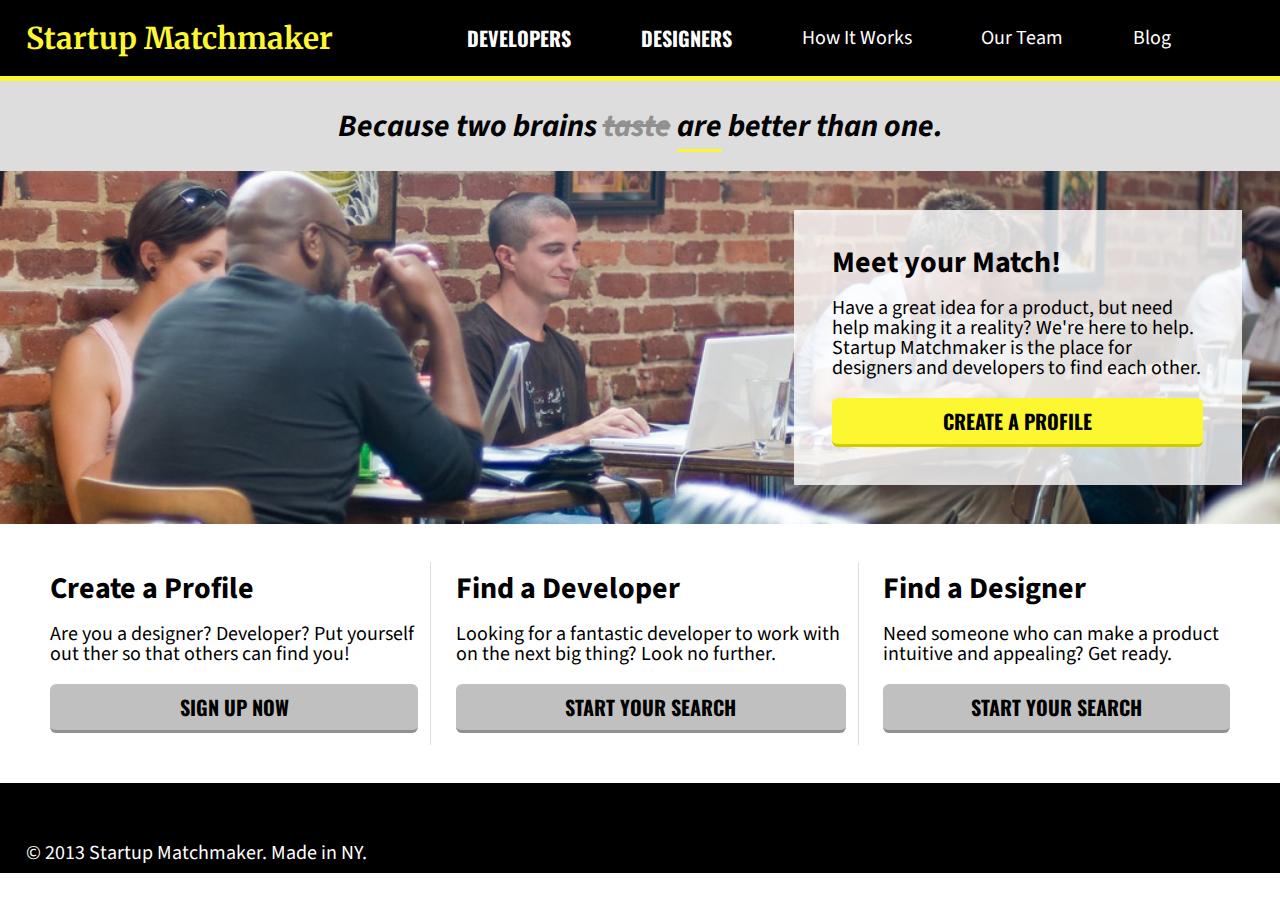
<file: index.html>
<!DOCTYPE html>
<html>
<head>
	<meta name="viewport" content="width=device-width, initial-scale=1">
	<link href="https://fonts.googleapis.com/css?family=Merriweather:400,700i|Oswald:700|Source+Sans+Pro:400,700" rel="stylesheet">
	<link rel="stylesheet" type="text/css" href="css/reset.css">
	<link rel="stylesheet" type="text/css" href="css/normalize.css">
	<link rel="stylesheet" type="text/css" href="css/style.css">
	<title>Startup Matchmaker</title>
</head>
<body>
	<header>
		<h1>Startup Matchmaker</h1>
		<nav>
			<a href="pages/developers.html" class="caps">DEVELOPERS</a>
			<a href="pages/designers.html"class="caps">DESIGNERS</a>
			<a href="pages/how-it-works.html">How It Works</a>
			<a href="pages/our-team.html">Our Team</a>
			<a href="pages/blog.html">Blog</a>
		</nav>
		<div class="hamburger">
			<div></div><div></div><div></div>
		</div>
	</header>
	<div class="tagline">
		<p>Because two brains <span class="strike">taste</span> <span class="underline">are</span> better than one.</p>
	</div>
	<div class="profile">
		<div class="profilebox">
			<h2>Meet your Match!</h2>
			<p><span class="hidetext">Have a great idea for a product, but need help making it a reality? We're here to help. </span>Startup Matchmaker is the place for designers and developers to find each other.</p>
			<form action="profile.txt" method="post">
				<input type="submit" name="button" value="CREATE A PROFILE"  class="submit">
			</form>
		</div>
	</div>
	<section>
		<div class="left">
			<h2>Create a Profile</h2>
			<p>Are you a designer? Developer? Put yourself out ther so that others can find you!</p>
			<form action="profile.txt" method="post">
				<input type="submit" name="button" value="SIGN UP NOW" class="submit grey">
			</form>
		</div>
		<div class="left">
			<h2>Find a Developer</h2>
			<p>Looking for a fantastic developer to work with on the next big thing? Look no further.</p>
			<form action="pages/developers.html" method="post">
				<input type="submit" name="button" value="START YOUR SEARCH" class="submit grey">
			</form>
		</div>
		<div>
			<h2>Find a Designer</h2>
			<p>Need someone who can make a product intuitive and appealing? Get ready.</p>
			<form action="pages/designers.html" method="post">
				<input type="submit" name="button" value="START YOUR SEARCH" class="submit grey">
			</form>
		</div>
	</section>
	<footer>
		<p>&copy; 2013 Startup Matchmaker. Made in NY.</p>
	</footer>
</body>
</html>
</file>
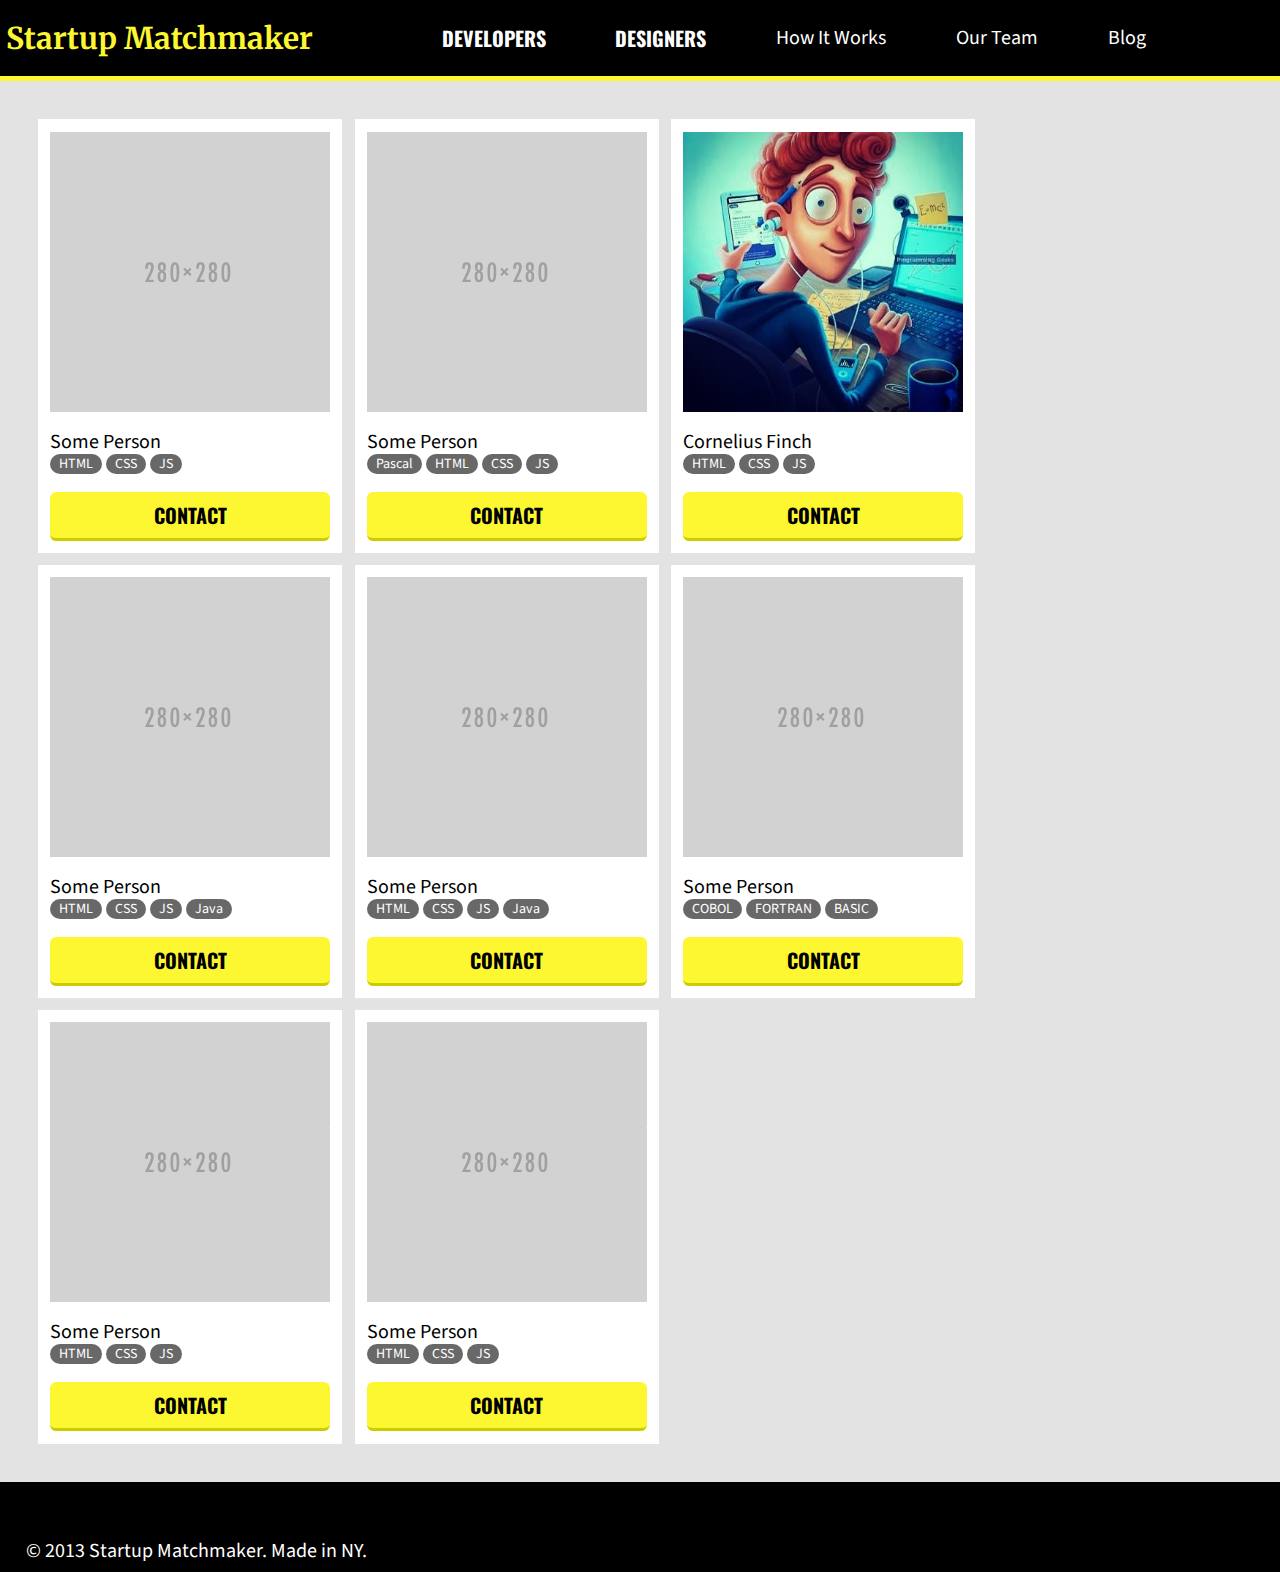
<file: pages/developers.html>
<!DOCTYPE html>
<html>
<head>
	<meta name="viewport" content="width=device-width, initial-scale=1">
	<link href="https://fonts.googleapis.com/css?family=Merriweather:400,700i|Oswald:700|Source+Sans+Pro:400,700" rel="stylesheet">
	<link rel="stylesheet" type="text/css" href="../css/reset.css">
	<link rel="stylesheet" type="text/css" href="../css/normalize.css">
	<link rel="stylesheet" type="text/css" href="../css/style.css">
	<title>Startup Matchmaker | Developers</title>
	<style>
		body {
			background: #e3e3e3;
		}
		section {
			flex-wrap: wrap;
			align-items: flex-start;
			justify-content: flex-start;
		}
	</style>
</head>
<body>
	<header>
		<a href="../index.html"><h1>Startup Matchmaker</h1></a>
		<nav>
			<a href="developers.html" class="caps">DEVELOPERS</a>
			<a href="designers.html"class="caps">DESIGNERS</a>
			<a href="how-it-works.html">How It Works</a>
			<a href="our-team.html">Our Team</a>
			<a href="blog.html">Blog</a>
		</nav>
		<div class="hamburger">
			<div></div> <div></div> <div></div>
		</div>
	</header>
	<section>
		<div>
			<div class="imagebox">
				<!-- image goes here -->
			</div>
			<p>Some Person<br>
				<span class="skill">HTML</span>
				<span class="skill">CSS</span>
				<span class="skill">JS</span>
			</p>
			<form action="../profile.txt" method="post">
				<input type="submit" name="button" value="CONTACT"  class="submit">
			</form>
		</div>
		<div>
			<div class="imagebox">
				<!-- image goes here -->
			</div>
			<p>Some Person<br>
				<span class="skill">Pascal</span>
				<span class="skill">HTML</span>
				<span class="skill">CSS</span>
				<span class="skill">JS</span>
			</p>
			<form action="../profile.txt" method="post">
				<input type="submit" name="button" value="CONTACT"  class="submit">
			</form>
		</div>
		<div>
			<div class="imagebox">
				<img title="One Happy Programmer" src="../images/cornelius_finch.jpg">
			</div>
			<p>Cornelius Finch<br>
				<span class="skill">HTML</span>
				<span class="skill">CSS</span>
				<span class="skill">JS</span>
			</p>
			<form action="../profile.txt" method="post">
				<input type="submit" name="button" value="CONTACT"  class="submit">
			</form>
		</div>
		<div>
			<div class="imagebox">
				<!-- image goes here -->
			</div>
			<p>Some Person<br>
				<span class="skill">HTML</span>
				<span class="skill">CSS</span>
				<span class="skill">JS</span>
				<span class="skill">Java</span>
			</p>
			<form action="../profile.txt" method="post">
				<input type="submit" name="button" value="CONTACT"  class="submit">
			</form>
		</div>
		<div>
			<div class="imagebox">
				<!-- image goes here -->
			</div>
			<p>Some Person<br>
				<span class="skill">HTML</span>
				<span class="skill">CSS</span>
				<span class="skill">JS</span>
				<span class="skill">Java</span>
			</p>
			<form action="../profile.txt" method="post">
				<input type="submit" name="button" value="CONTACT"  class="submit">
			</form>
		</div>
		<div>
			<div class="imagebox">
				<!-- image goes here -->
			</div>
			<p>Some Person<br>
				<span class="skill">COBOL</span>
				<span class="skill">FORTRAN</span>
				<span class="skill">BASIC</span>
			</p>
			<form action="../profile.txt" method="post">
				<input type="submit" name="button" value="CONTACT"  class="submit">
			</form>
		</div>
		<div>
			<div class="imagebox">
				<!-- image goes here -->
			</div>
			<p>Some Person<br>
				<span class="skill">HTML</span>
				<span class="skill">CSS</span>
				<span class="skill">JS</span>
			</p>
			<form action="../profile.txt" method="post">
				<input type="submit" name="button" value="CONTACT"  class="submit">
			</form>
		</div>
		<div>
			<div class="imagebox">
				<!-- image goes here -->
			</div>
			<p>Some Person<br>
				<span class="skill">HTML</span>
				<span class="skill">CSS</span>
				<span class="skill">JS</span>
			</p>
			<form action="../profile.txt" method="post">
				<input type="submit" name="button" value="CONTACT"  class="submit">
			</form>
		</div>
	</section>
	<footer>
		<p>&copy; 2013 Startup Matchmaker. Made in NY.</p>
	</footer>
</body>
</html>
</file>
<file: css/style.css>
* {
	box-sizing: border-box;
	margin: 0;
	padding: 0;
}
	
html {
	height: 100%;
	width: 100%;
}

body {
	font-size: 16px;
	height: 100%;
	width: 100%;
}

header {
	background-color: #000;
	border-bottom: 5px solid #fdf731;
	display: flex;
	align-items: center;
	justify-content: space-between;
}

header a {
	text-decoration: none;
	display: inline-block;
	white-space: nowrap;
}

header h1 {
	margin: 0 2%;
	color: #fdf731;
	font-family: Merriweather, serif;
	font-weight: 700;
	font-size: 1.875em;
}

nav {
	height: 100%;
	width: 55%;
	display: flex;
	align-items: center;
	justify-content: space-between;
}

nav a {
	padding: 4% 0;
	display: inline-block;
	text-decoration: none;
	color: #fff;
	font-size: 1.25em;
	font-family: "Source Sans Pro", sans-serif;
}

nav a:active {
	background: rgba(255,255,255,.6);
}

.caps {
	font-family: Oswald, serif;
	font-weight: 700;
}

.tagline {
	display: flex;
	align-items: center;
	justify-content: center;
	height: 10%;
	background-color: #ddd;
	font-size: 1.563em;
	font-weight: 700;
	font-style: italic;
	font-family: Merriweather, serif; 
}

.strike {
	color: #909090;
	text-decoration: line-through;
	text-decoration-color: #909090;
}

.underline {
	border-bottom: 3px solid #fdf731;
}

.profile {
	display: flex;
	align-items: center;
	justify-content: flex-end;
	background-image: url(../images/coworking.jpg);
	background-size: cover;
	background-position: center;
	background-repeat: no-repeat;
}

.profilebox {
	margin: 3%;
	padding: 3%;
	width: 35%;
	background-color: rgba(255, 255, 255, .8);
}

h2 {
	font-size: 1.875em;
	font-family: "Source Sans Pro", sans-serif;
	font-weight: 700;
	margin: 0;
}

p {
	font-size: 1.25em;
	font-family: "Source Sans Pro", sans-serif;
}

.submit {
	font-size: 1.25em;
	font-family: Oswald, serif;
	font-weight: 700;
	background-color: #fdf731;
	border: none;
	border-bottom: .2rem solid #cccc00;
    border-radius: .4rem;
    width: 100%;
    padding: .5rem 0;
}

.submit:active {
	background-color: #666;
}

section {
	display: flex;
	padding: 2.5%;
	align-content: space-around;
	justify-content: space-around;
	align-items: center;
	max-width: 100%;
}

.left {
	border-right: 1px solid #ddd;
}

.grey {
	background-color: #c0c0c0;
	border-bottom-color: #909090;
}

section div {
	background: #fff;
	padding: 1% 1%;
	margin: .5%;
}

.imagebox {
	margin: 0 auto;
	padding: 0;
	height: 280px;
	width: 280px;
	background-image: url(../images/placeholder.png);
}

.imagebox img {
	height: 280px;
	width: 280px;
}

.skill {
	color: #fff;
	background-color: #686868;
	font-size: 14px;
	border-radius: 12px;
	padding: 0 9px;
	text-align: center;
}

footer {
	height: 10%;
	background-color: #000;
	display: flex;
	align-items: flex-end;
}

footer p {
	margin: .8% 2%;
	color: #fff;
	font-size: 1.25em;
	font-family: "Source Sans Pro", sans-serif;
}

@media only screen and (max-width: 768px) {

	header {
		align-items: flex-end;
		justify-content: space-between;
	}

	header h1 {
		margin: 5% 0 0 1%;
		font-size: 1.5em;
	}

	nav {
		display: none;
	}

	.hamburger {
		margin: 2% 5%;
		width: 20%;
		height: 30px;
		display: flex;
		flex-direction: column;
		justify-content: space-between;
	}

	.hamburger div {
 		height: 5px;
		background: #fdf731;
		border-radius: 4px; 
	}

	nav a {
		padding: 2% 0;
	}

	.tagline {
		display: none;
	}

	.hidetext {
		display: none;
	}

	.profilebox {
		width: 70%;
	}

	section {
		flex-direction: column;
		padding: 0;
	}

	.left {
		border: none;
	}

	section div {
		padding: 2%;
	}
}

@media screen and (max-width: 900px) and (min-width: 769px) {
	header a {
		white-space: pre-wrap;
	}

    nav a {
    	margin: 0 2%;
    	text-align: center;
    }

}
</file>
